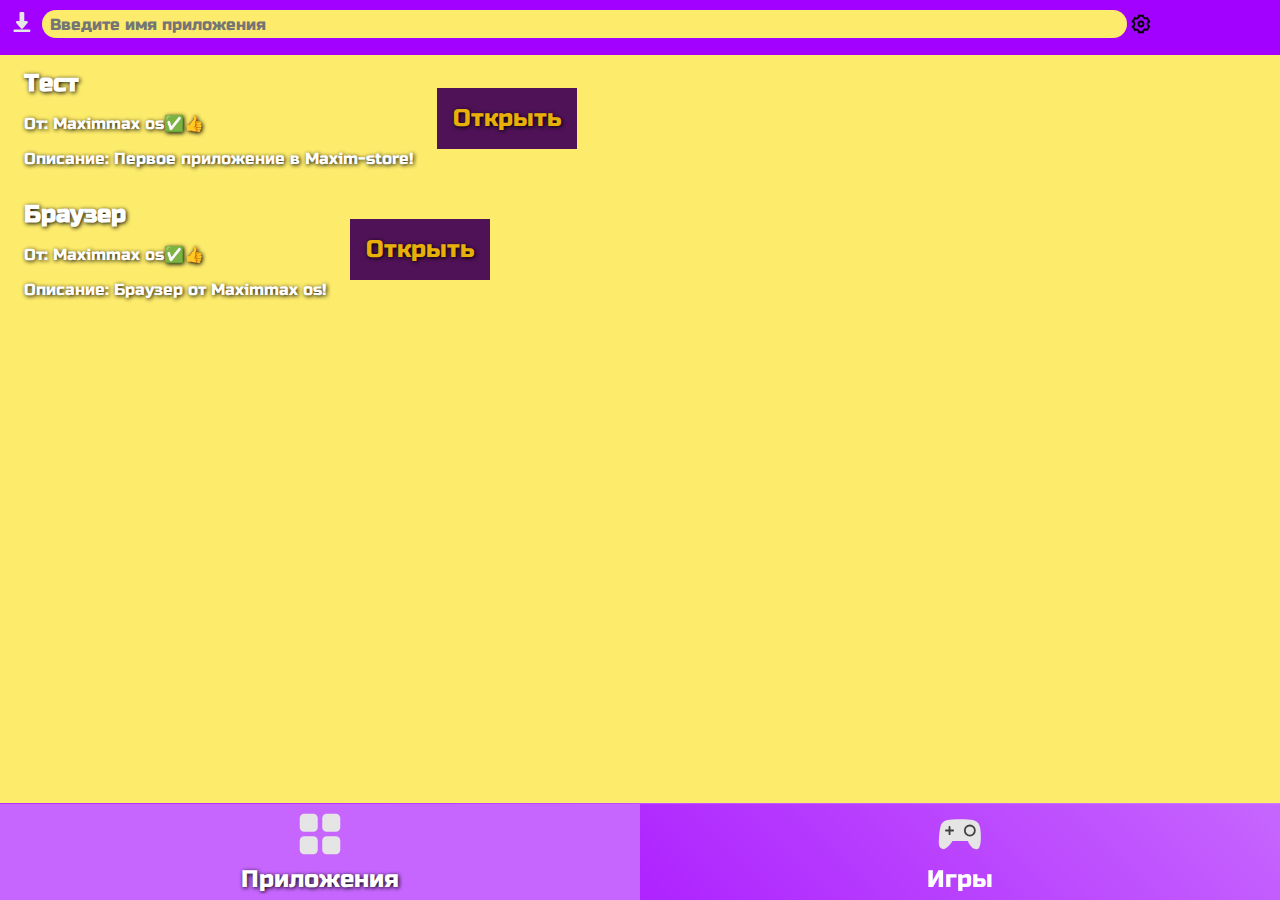
<file: index.html>
<!DOCTYPE html>
<html>
<head>
	<meta charset="utf-8">
	<meta name="viewport" content="width=device-width, initial-scale=1">
	<link rel="stylesheet" type="text/css" href="css.css">
	<link href="https://fonts.googleapis.com/css2?family=Russo+One&display=swap" rel="stylesheet">
	<title>Maxim store BETA</title>
<meta content="img/seting.svg" itemprop="image">
</head>
<body>
	<div class="taber">
		<a href="https://forms.yandex.ru/u/6585c9e390fa7b2c33b32c2a/"><img width="24px" height="24px" src="img/download.svg"></a>
        <input class="sear" placeholder="Введите имя приложения" type="text">                            <a href="seting.html"><img width="28px" height="28px" src="img/seting.svg"></a>
    </div><br>
    <main>
		<div class="app">
			<div>
				<h1>Тест</h1>
				<p>От: Maximmax os✅👍</p>
				<p>Описание: Первое приложение в Maxim-store!</p>
			</div>
			<div>
				<a class="open" href="https://www.google.ru/404">Открыть</a>
			</div>
		</div>
	    	
		</div>
	    <div class="app">
			<div>
				<h1>Браузер</h1>
				<p>От: Maximmax os✅👍</p>
				<p>Описание: Браузер от Maximmax os!</p>
			</div>
			<div>
				<a class="open" href="https://www.google.ru/404">Открыть</a>
			</div>
		</div>
	    	
		</div>
		<br><br><br>
    </main>
	<div class="footer">
		<div class="tabs1">
			<div align="center" class="tabs2">
				<div>
					<img width="48px" height="48px" src="img/apps.svg">
				</div>
				<div class="tabname">
					<span>Приложения</span>
				</div>
			</div>
		</div>
		
		<div class="tabs">
			<div align="center" class="tabs2">
				<a href="games.html"><div>
					<img width="48px" height="48px" src="img/games.svg">
				</div>
				<div class="tabname">
					<span>Игры</span>
				</div>
			</div></a>
		</div>
	</div>
</body>
</html>
</file>
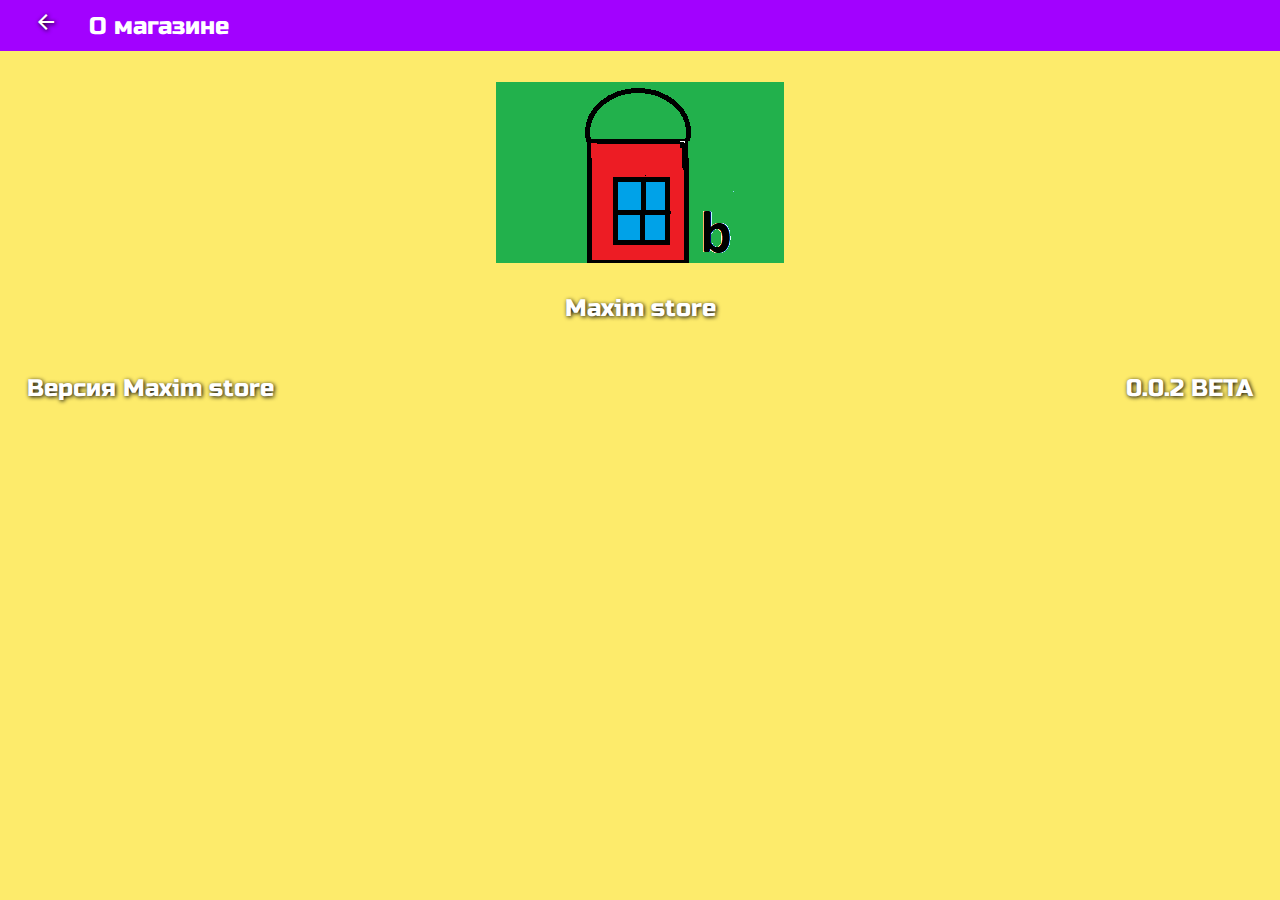
<file: about.html>
<!DOCTYPE html>
<html>
    <head>
        <title>About</title>
        <meta charset="utf-8">
        <meta name="viewport" content="width=device-width, initial-scale=1">
        <link rel="stylesheet" href="css/settings.css">
        <link href="https://fonts.googleapis.com/css2?family=Russo+One&display=swap" rel="stylesheet">
        <link rel="stylesheet" href="https://fonts.googleapis.com/css2?family=Material+Symbols+Outlined:opsz,wght,FILL,GRAD@48,400,0,0" />
    </head>
    <body>
        <div class="footer">
            <a href="seting.html"><span class="material-symbols-outlined">arrow_back</span></a>
            О магазине
        </div><br><br>
        <p class="logo"><img src="img/interface/logostorebeta1v.png"></p>
        <center>
            <p>Maxim store</p>
        </center>
        <table width="100%">
            <tr>
                <td><p align="left" >Версия Maxim store</p></td>
                <td><p align="right">0.0.2 BETA</p></td>
            </tr>
        </table>
<iframe src="https://yoomoney.ru/quickpay/fundraise/button?billNumber=KgwmmgNVJZQ.231217&" width="330" height="50" frameborder="0" allowtransparency="true" scrolling="no"></iframe>​
    </body>
</html>
</file>
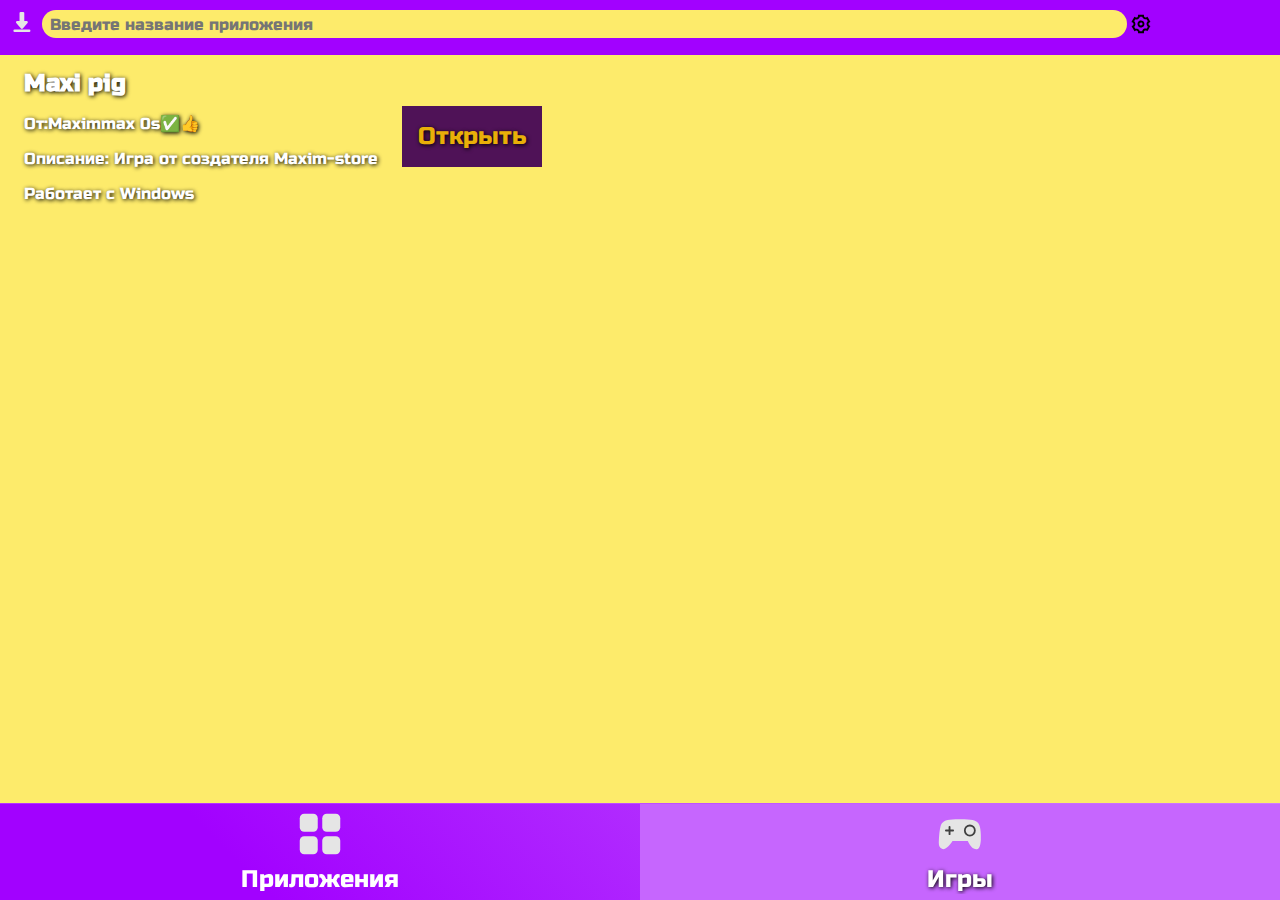
<file: games.html>
<!DOCTYPE html>
<html>
<head>
	<meta charset="utf-8">
	<meta name="viewport" content="width=device-width, initial-scale=1">
	<link rel="stylesheet" type="text/css" href="css.css">
	<link rel="stylesheet" href="https://fonts.googleapis.com/css2?family=Material+Symbols+Outlined:opsz,wght,FILL,GRAD@48,400,0,0" />
	<link href="https://fonts.googleapis.com/css2?family=Russo+One&display=swap" rel="stylesheet">
	<title>Maxim store BETA</title>
</head>
<body>
	<div class="taber">
		<a href="https://forms.yandex.ru/u/6585c9e390fa7b2c33b32c2a/"><img width="24px" height="24px" src="img/download.svg"></a>
        <input class="sear" placeholder="Введите название приложения" type="text">                       <a href="seting.html"><img width="28px" height="28px" src="img/seting.svg"></a>
    </div><br>
    <main>
	    	<div class="app">
			<div>
				<h1>Maxi pig</h1>
				<p>От:Maximmax 0s✅👍</p>
				<p>Описание: Игра от создателя Maxim-store</p>
				<p>Работает с Windows</p>
			</div>
			<div>
				<a class="open" href="https://maximmax-os.itch.io/maxi-pig">Открыть</a>
			</div>
		</div>
    </main>
	<div class="footer">
		<div class="tabs">
			<div align="center" class="tabs2">
				<a href="index.html"><div>
					<img width="48px" height="48px" src="img/apps.svg">
				</div>
				<div class="tabname">
					<span>Приложения</span>
				</div></a>
			</div>
		</div>
		
		<div class="tabs1">
			<div align="center" class="tabs2">
				<div>
					<img width="48px" height="48px" src="img/games.svg">
				</div>
				<div class="tabname">
					<span>Игры</span>
				</div>
			</div>
		</div>
	</div>
</body>
</html>
</file>
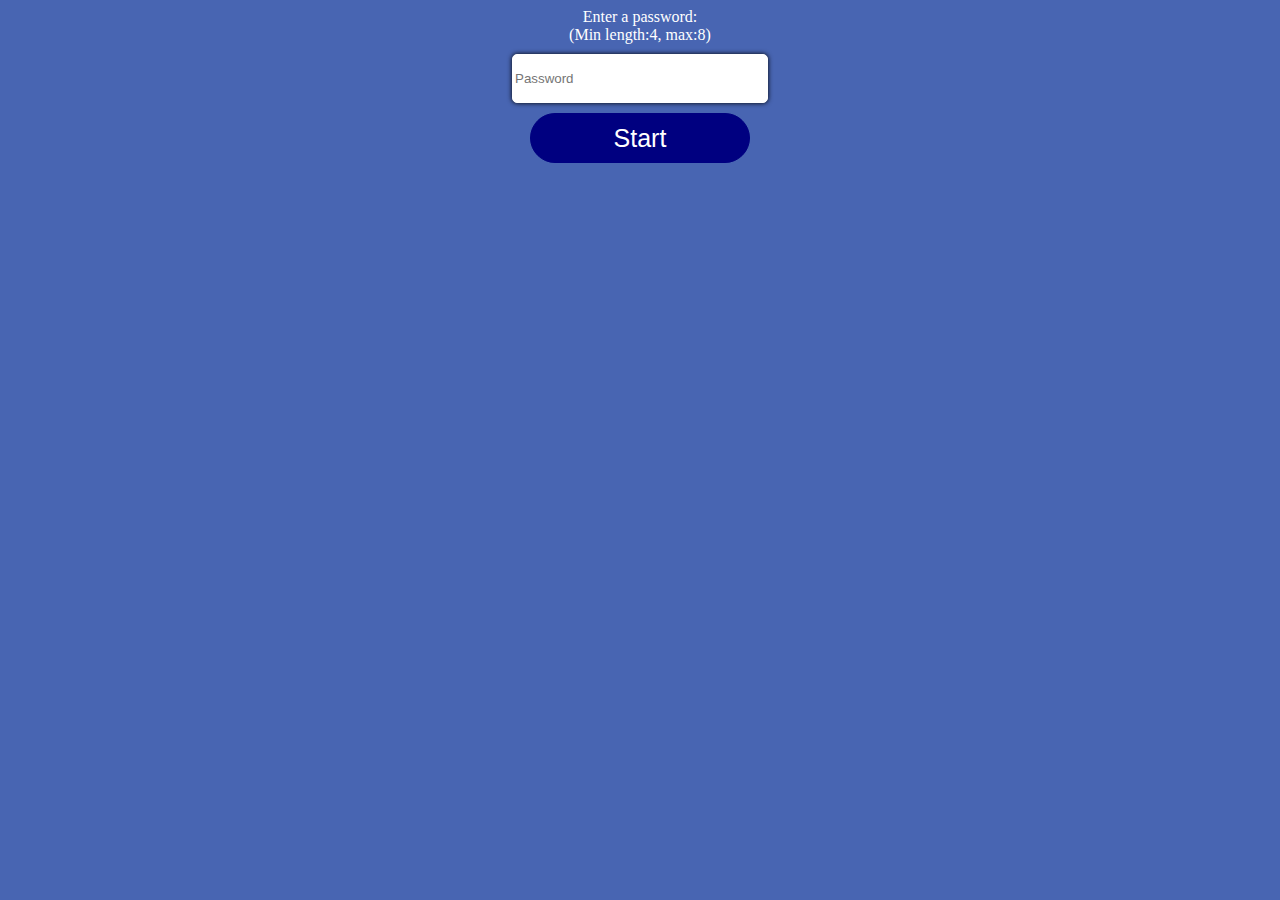
<file: lockScreenPhone.html>
<!DOCTYPE html>
<html>
    <head>
        <title>Lock Screen</title>
    </head>
    <body>
        <div id="setPas">
Enter a password:<br>
(Min length:4, max:8)<br>
<input id="pass" type="number"placeholder="Password" maxlength="8">
<br><button onclick="SetPas()">Start</button></div>
<div id="lockscreen">
<h2 id="txt"style="color:white">Enter the password</h2>
<div id="circles"></div>
<div id="nums">
<div class="num">1</div>
<div class="num">2</div>
<div class="num">3</div><br>
<div class="num">4</div>
<div class="num">5</div>
<div class="num">6</div><br>
<div class="num">7</div>
<div class="num">8</div>
<div class="num">9</div><br>
<div class="num">0</div>
<div id="del" onclick="clearPas()">Delete</div>
</div></div>
<style type="text/css">
body{
text-align:center;
color:white;
background:rgb(72, 101, 178);
-webkit-touch-callout:none;
-webkit-user-select:none;
user-select:none;
touch-callout:none;}
input{
width:250px;
height:45px;
margin:10px;
border:1px solid white;
border-radius:5px;
box-shadow:0 0 5px black;}
button{
width:220px;
height:50px;
font-size:25px;
border-radius:30px;
background:navy;
border:1px solid navy;
color:white;}
#del{
width:100px;
font-size:32px;
padding:15px;
color:white;
display:inline-block;
margin:8px;
border:1px solid white;
border-radius:50px;}
#circles{
margin-bottom:10px;}
#lockscreen{
width:100%;
display:none;
background:url("https://kartinki.pics/uploads/posts/2021-04/1617570144_47-p-chernii-fon-bez-nichego-57.jpg");
top:-150%;left:0;
position:absolute;}
.circle{
width:25px;
height:25px;
border-radius:15px;
display:inline-block;
margin:5px;
border:1px solid white;
background:none;
box-shadow:0 0 5px grey;}
.num{
width:38px;
font-size:32px;
padding:15px;
color:white;
display:inline-block;
margin:8px;
border:1px solid white;
border-radius:50px;}
.num:hover{
background:white;
color:rgb(72, 101, 178);}
</style>
<script type="text/javascript">
var pas;
var cpas = "";
var pascount = 0;
var circle;
var num = document.querySelectorAll(".num");
lockscreen.style.WebkitTransition = "top 1s";
function SetPas(){
pas = pass.value;
if(pas.length >= 4){
lockscreen.style.display = "block";
setTimeout(function(){
lockscreen.style.top ="0%";},25);
setPas.style.display = "none";Pas()}
else{
alert("Min password length is 4!")}}
function Pas(){
txt.innerHTML = "Enter the password";
circles.innerHTML = "";
for(var i=0;i<pas.length;i++){
circles.innerHTML += "<div class=circle></div>";}
circle = document.querySelectorAll(".circle");
for(var i=0;i<num.length;i++){
num[i].onmouseup=function(){
cpas+=this.innerHTML;
circle[pascount].style.background = "white";
if(pascount != pas.length-1){
pascount++;}
else{
setTimeout(function(){
if(cpas == pas){
openScreen()}
else{
txt.innerHTML = "Wrong Password!"}
clearPas()},200)}}}}
function clearPas(){
for(var i=0;i<circle.length;i++){
circle[i].style.background = "none";}
cpas = "";
pascount = 0;}
function openScreen(){
lockscreen.style.top ="-150%";
setTimeout(function(){
lockscreen.style.display = "none";},1000);
setPas.style.display = "block";}
</script>
    </body>
</html>
</file>
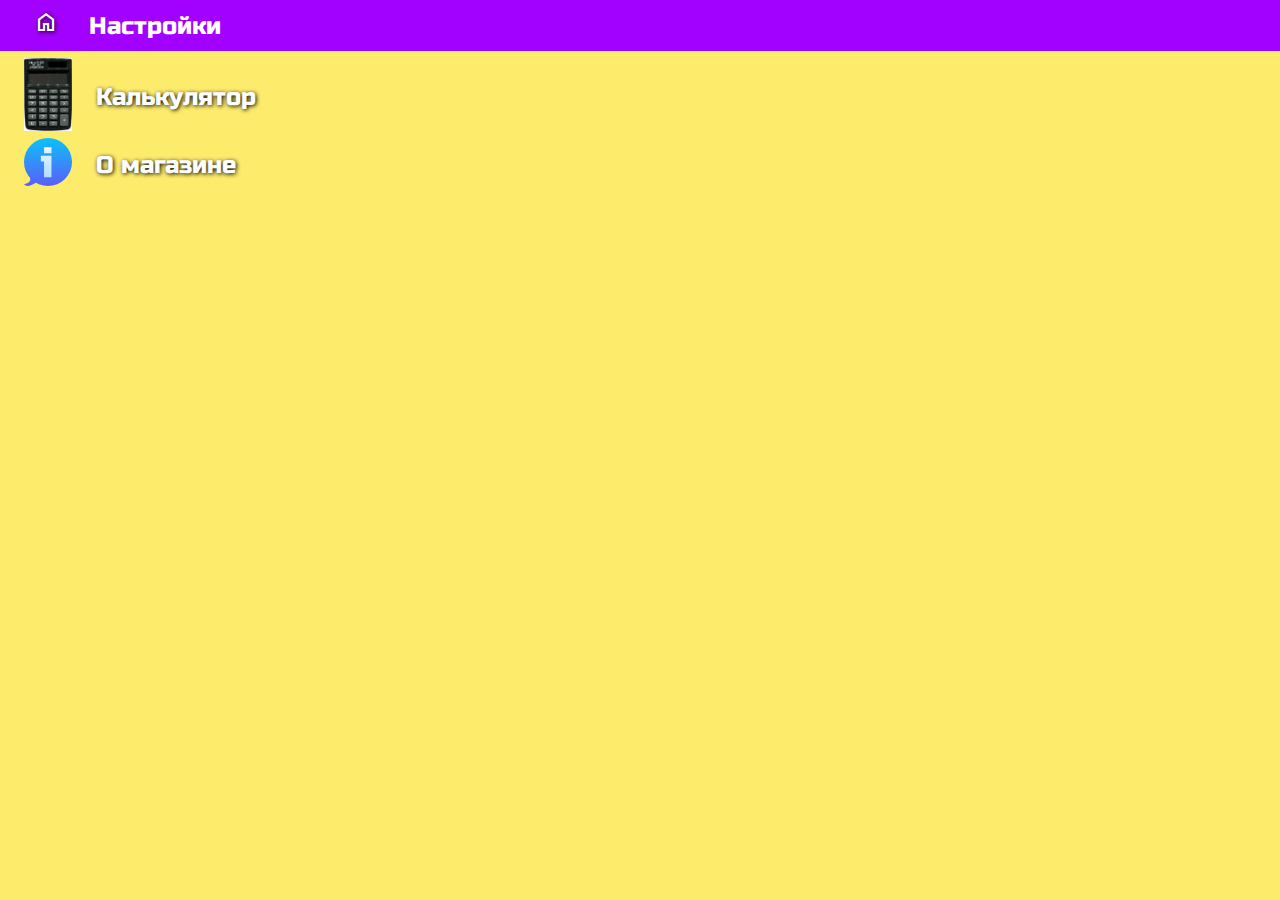
<file: seting.html>
<!DOCTYPE html>
<html>
    <head>
        <title>Settings</title>
        <meta charset="utf-8">
        <meta name="viewport" content="width=device-width, initial-scale=1">
        <link rel="stylesheet" href="css/settings.css">
        <link href="https://fonts.googleapis.com/css2?family=Russo+One&display=swap" rel="stylesheet">
        <link rel="stylesheet" href="https://fonts.googleapis.com/css2?family=Material+Symbols+Outlined:opsz,wght,FILL,GRAD@48,400,0,0" />
    </head>
    <body>
        <div class="footer">
            <a href="index.html"><span class="material-symbols-outlined">home</span></a>
            Настройки
        </div><br><br>


        <div class="punkt">
            <div>
                <img width="48px" src="img/Calculator_Skainer_SK-108S.jpg">
            </div>
            <div>
                <a href="https://okcalc.com/ru/">Калькулятор</a>
            </div>
        </div>

        <div class="punkt">
            <div>
                <img width="48px" src="img/interface/information.svg">
            </div>
            <div>
                <a href="about.html">О магазине</a>
            </div>
        </div>
    </body>
</html>
</file>
<file: css.css>
* {
    color: white;
    font-family: 'Russo One', sans-serif;
    text-decoration: none;
    font-size: 24px;
}

body {
    background-color: #FDEB6B;
    background-size: 100%;
    margin: 0px;
}

main {
    padding: 24px;
    text-shadow: 1px 1px 4px black;
}

main p {
	font-size: 16px
}

.app {
	display: flex;
	align-items: center;
}

.open {
	margin-left: 24px;
    padding: 16px;
    color: #E9AF09;
	font-size: 24px;
    background-color: #4F1257;
	text-decoration: none;
    transition: color 0.15s ease-in-out, background-color 0.15s ease-in-out;
}

.open:hover {
    background-color: #E9AF09;
    color: #4F1257;
}


.taber {
    display: flex;
    font-size: 24px;
    position: fixed; /* Фиксированное положение */
    left: 0; up: 0; /* Левый нижний угол */
    padding: 10px; /* Поля вокруг текста */
    background: #A201FF; /* Цвет фона */
    color: #fff; /* Цвет текста */
    width: 100%; /* Ширина слоя */
}

.footer {
    display: -webkit-box;
    display: -webkit-flex;
    display: flex;
    -webkit-justify-content: space-around;
    justify-content: space-around;
    position: fixed;
    bottom: 0;
    left: 0;
    right: 0;
    padding: 0;
    padding: 0 env(safe-area-inset-right) env(safe-area-inset-bottom) env(safe-area-inset-left);
    z-index: 3;
    height: 96px;
    border-top: 1px solid rgba(255,255,255,0.2);
    background: rgb(198,102,254);
    background: linear-gradient(225deg, #C666FE 0%, #A201FF 80%);
    color: #ffffff;
    font-size: 1.1rem;
}

.tabs {
    display: -webkit-box;
    display: -webkit-flex;
    display: flex;
    -webkit-box-flex: 1;
    -webkit-flex: 1 1 0%;
    flex: 1 1 0%;
    min-width: 0;
}

.tabs1 {
    display: -webkit-box;
    display: -webkit-flex;
    display: flex;
    -webkit-box-flex: 1;
    -webkit-flex: 1 1 0%;
    flex: 1 1 0%;
    min-width: 0;
    background: #C666FE;
    text-shadow: 1px 1px 4px black;
}

.tabs2 {
    display: -webkit-box;
    display: -webkit-flex;
    display: flex;
    -webkit-box-flex: 1;
    -webkit-flex: 1 1 0%;
    flex: 1 1 0%;
    -webkit-box-orient: vertical;
    -webkit-box-direction: normal;
    -webkit-flex-direction: column;
    flex-direction: column;
    -webkit-box-align: center;
    -webkit-align-items: center;
    align-items: center;
    -webkit-box-pack: center;
    -webkit-justify-content: center;
    justify-content: center;
    overflow: hidden;
}

.tabname {
    max-width: 100%;
    padding: 0 4px;
    box-sizing: border-box;
    display: block;
    overflow: hidden;
    white-space: nowrap;
    text-overflow: ellipsis;
}

.material-symbols-outlined {
    color: black;
}

.sear {
    font-size: 16px;
    width: 84%;
    height: 26px;
    color: black;
    background-color: #FDEB6B;
    border: none;
    border-radius: 24px;
    padding-left: 8px;
    margin-left: 8px;
}
</file>
<file: css/settings.css>
* {
    color: white;
    font-family: 'Russo One', sans-serif;
    text-decoration: none;
    font-size: 24px;
}

@media (prefers-color-scheme: light) {
    body {
        background-color: #FDEB6B;
        background-size: 100%;
        margin: 0px;
    }
}

@media (prefers-color-scheme: dark) {
    body {
        background-color: #A59647;
        background-size: 100%;
        margin: 0px;
    }
}

@media (prefers-color-scheme: light) {
    .footer {
        font-size: 24px;
        position: fixed; /* Фиксированное положение */
        left: 0; up: 0; /* Левый нижний угол */
        padding: 10px; /* Поля вокруг текста */
        background: #A201FF; /* Цвет фона */
        color: #fff; /* Цвет текста */
        width: 100%; /* Ширина слоя */
    }
}

@media (prefers-color-scheme: dark) {
    .footer {
        font-size: 24px;
        position: fixed; /* Фиксированное положение */
        left: 0; up: 0; /* Левый нижний угол */
        padding: 10px; /* Поля вокруг текста */
        background: #6901A5; /* Цвет фона */
        color: #fff; /* Цвет текста */
        width: 100%; /* Ширина слоя */
    }
}

.punkt a {
    margin: 24px;
    text-shadow: 1px 1px 4px black;
}

.logo {
    text-align: center;
}

p, a {
    margin: 24px;
    text-shadow: 1px 1px 4px black;
}

.punkt {
    margin-left: 24px;
    display: flex;
    align-items: center;
}

.block {
    margin: 8px;
}

@media (prefers-color-scheme: light) {
    .them {
        border: none;
        background-color: #FDEB6B;
    }
}

@media (prefers-color-scheme: dark) {
    .them {
        border: none;
        background-color: #A59647;
    }
}
</file>
